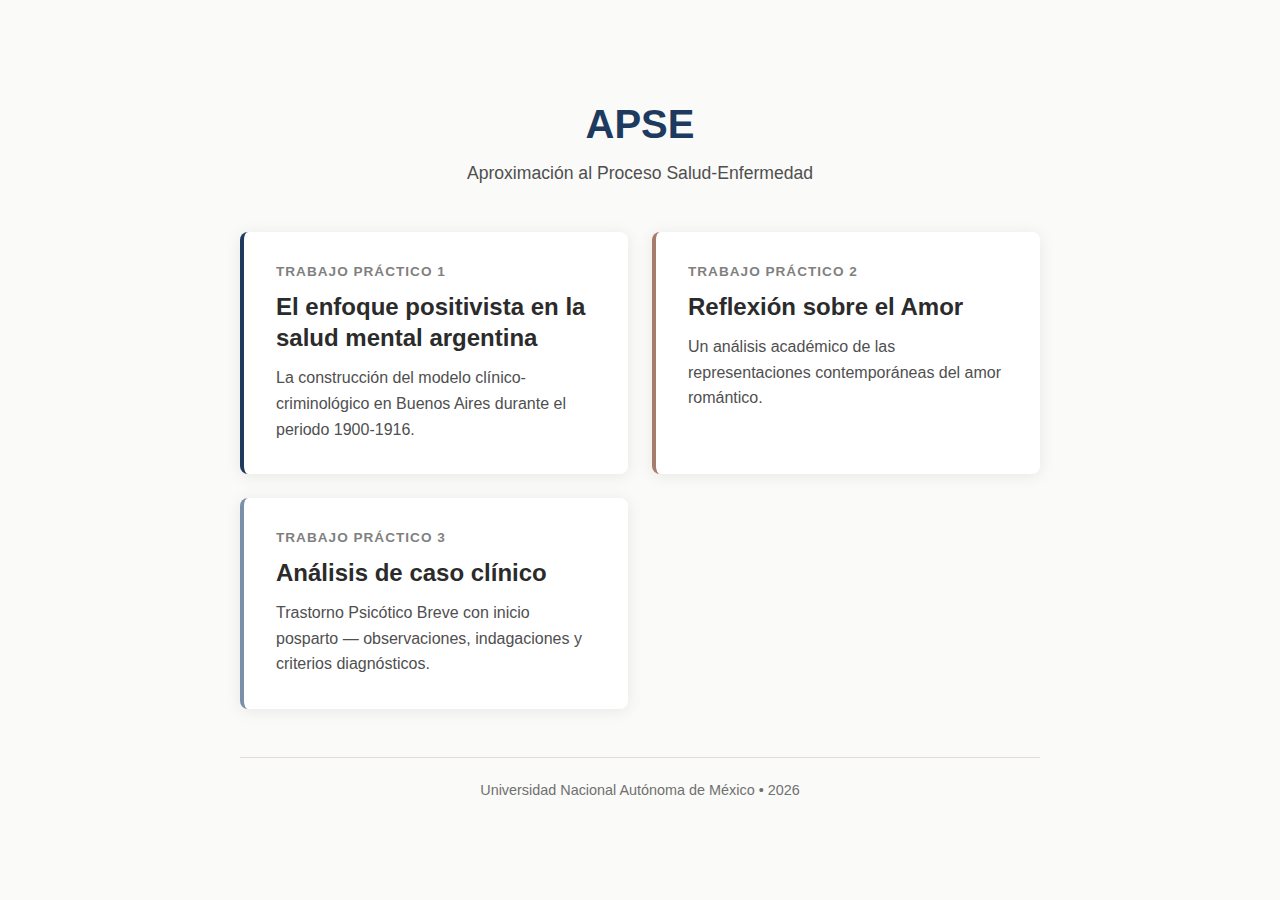
<file: index.html>
<!DOCTYPE html>
<html lang="es">
<head>
    <meta charset="UTF-8">
    <meta name="viewport" content="width=device-width, initial-scale=1.0">
    <title>APSE - Trabajos Prácticos</title>
    <link rel="icon" type="image/png" href="https://www.dgoae.servicios.unam.mx/COE/TeOrienta/admon/creditos/favicon.png">
    <style>
        * {
            margin: 0;
            padding: 0;
            box-sizing: border-box;
        }

        body {
            font-family: -apple-system, BlinkMacSystemFont, 'Segoe UI', Helvetica, Arial, sans-serif;
            background-color: #fafaf8;
            color: #2b2b2b;
            min-height: 100vh;
            display: flex;
            flex-direction: column;
            align-items: center;
            justify-content: center;
            padding: 24px;
        }

        .container {
            max-width: 800px;
            width: 100%;
        }

        header {
            text-align: center;
            margin-bottom: 48px;
        }

        h1 {
            font-size: 2.5rem;
            font-weight: 600;
            margin-bottom: 16px;
            color: #1e3a5f;
        }

        .subtitle {
            font-size: 1.1rem;
            color: #4f4f4f;
            font-weight: 400;
        }

        .cards {
            display: grid;
            grid-template-columns: repeat(auto-fit, minmax(300px, 1fr));
            gap: 24px;
            margin-bottom: 48px;
        }

        .card {
            background: white;
            border-radius: 8px;
            padding: 32px;
            box-shadow: 0 2px 16px rgba(0, 0, 0, 0.08);
            text-decoration: none;
            color: inherit;
            transition: all 0.3s ease;
            border-left: 4px solid transparent;
        }

        .card:hover {
            transform: translateY(-4px);
            box-shadow: 0 4px 24px rgba(0, 0, 0, 0.12);
        }

        .card.tp1 {
            border-left-color: #1e3a5f;
        }

        .card.tp1:hover {
            border-left-color: #2d5f4f;
        }

        .card.tp2 {
            border-left-color: #a67c6d;
        }

        .card.tp2:hover {
            border-left-color: #b08f8f;
        }

        .card.tp3 {
            border-left-color: #7a8fa8;
        }

        .card.tp3:hover {
            border-left-color: #a8bccf;
        }

        .card-number {
            font-size: 0.85rem;
            font-weight: 600;
            text-transform: uppercase;
            letter-spacing: 1px;
            margin-bottom: 12px;
            opacity: 0.6;
        }

        .card h2 {
            font-size: 1.5rem;
            font-weight: 600;
            margin-bottom: 12px;
            line-height: 1.3;
        }

        .card p {
            font-size: 1rem;
            line-height: 1.6;
            color: #4f4f4f;
        }

        footer {
            text-align: center;
            color: #707070;
            font-size: 0.9rem;
            padding-top: 24px;
            border-top: 1px solid #e3dad5;
        }

        @media (max-width: 768px) {
            h1 {
                font-size: 2rem;
            }

            .subtitle {
                font-size: 1rem;
            }

            .cards {
                grid-template-columns: 1fr;
            }

            .card {
                padding: 24px;
            }

            .card h2 {
                font-size: 1.3rem;
            }
        }
    </style>
</head>
<body>
    <div class="container">
        <header>
            <h1>APSE</h1>
            <p class="subtitle">Aproximación al Proceso Salud-Enfermedad</p>
        </header>

        <div class="cards">
            <a href="tp1.html" class="card tp1">
                <div class="card-number">Trabajo Práctico 1</div>
                <h2>El enfoque positivista en la salud mental argentina</h2>
                <p>La construcción del modelo clínico-criminológico en Buenos Aires durante el periodo 1900-1916.</p>
            </a>

            <a href="tp2.html" class="card tp2">
                <div class="card-number">Trabajo Práctico 2</div>
                <h2>Reflexión sobre el Amor</h2>
                <p>Un análisis académico de las representaciones contemporáneas del amor romántico.</p>
            </a>

            <a href="tp3/index.html" class="card tp3">
                <div class="card-number">Trabajo Práctico 3</div>
                <h2>Análisis de caso clínico</h2>
                <p>Trastorno Psicótico Breve con inicio posparto — observaciones, indagaciones y criterios diagnósticos.</p>
            </a>
        </div>

        <footer>
            <p>Universidad Nacional Autónoma de México • 2026</p>
        </footer>
    </div>
</body>
</html>
</file>
